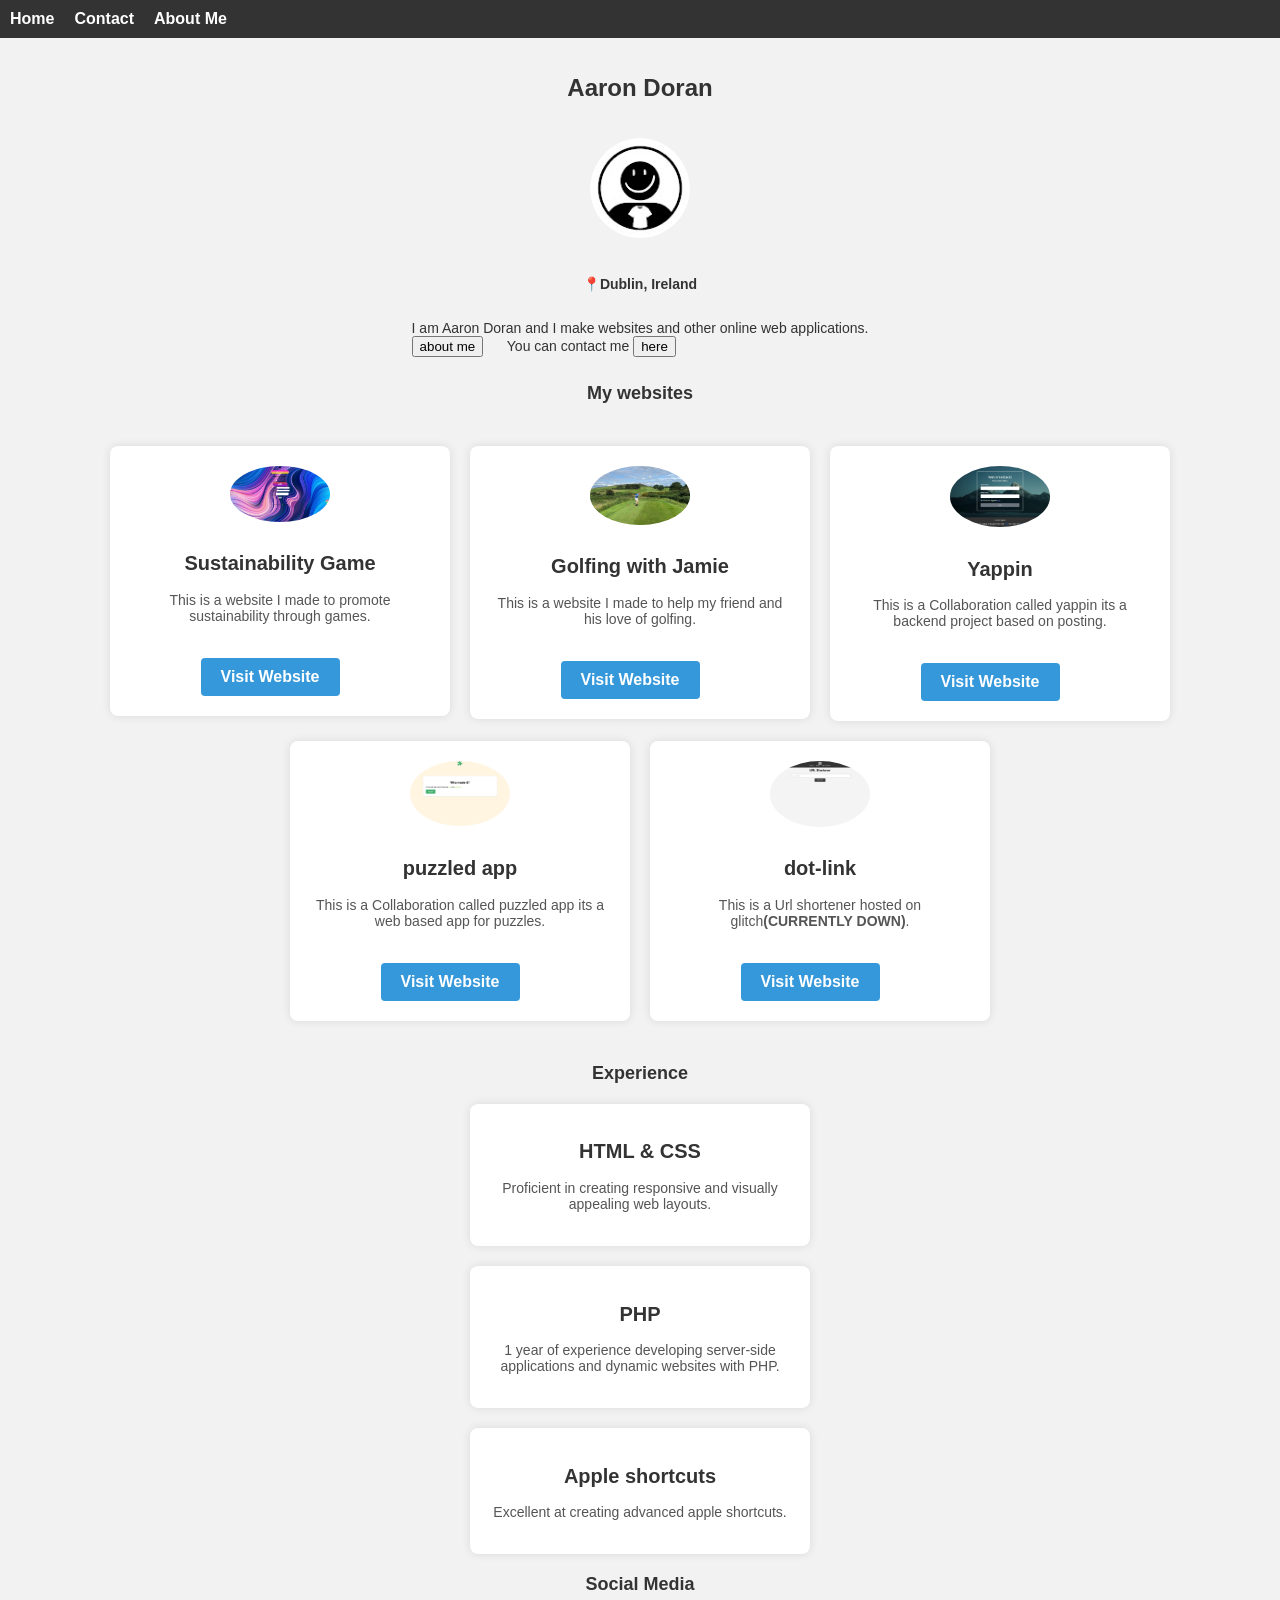
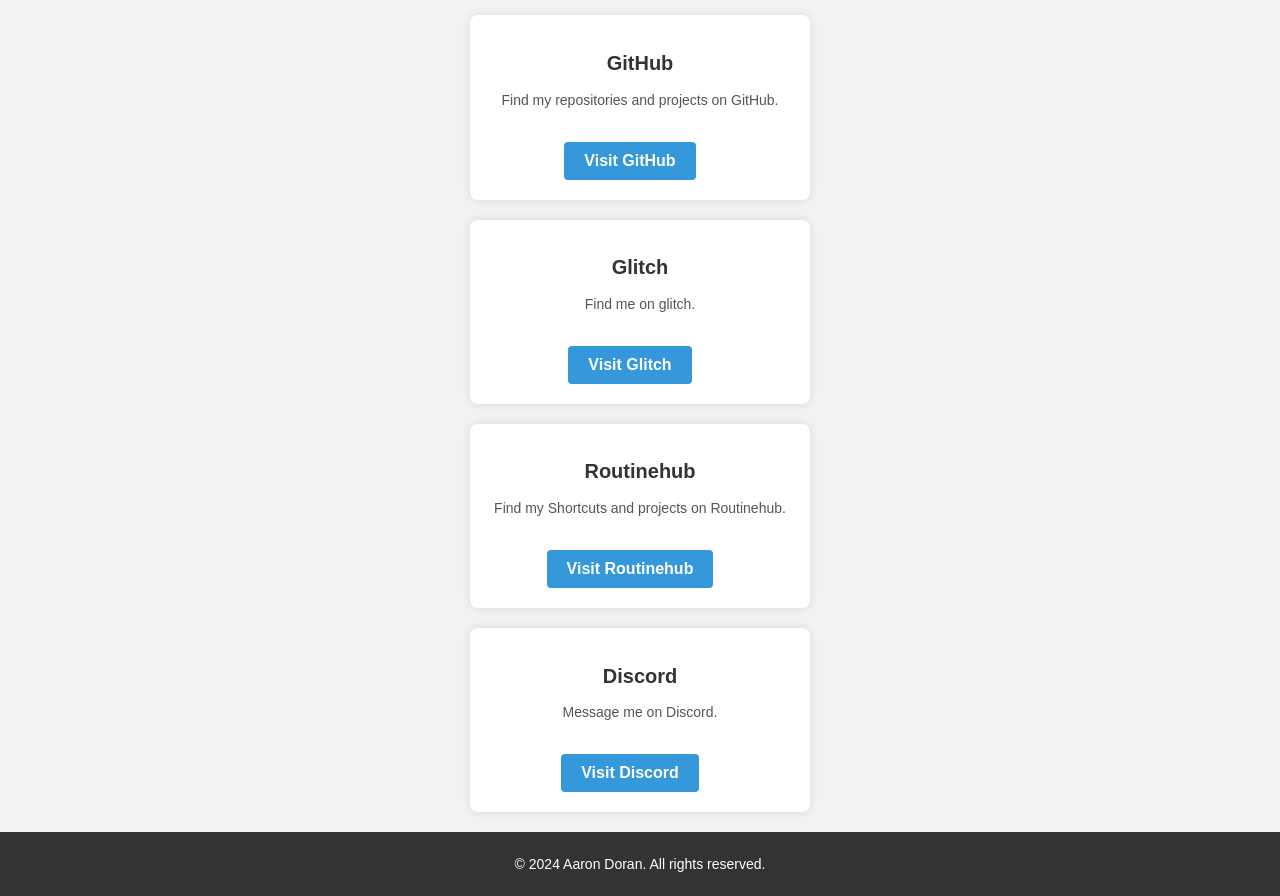
<file: index.html>
<!DOCTYPE html>
<html lang="en">
<head>
    <meta charset="UTF-8">
    <meta name="viewport" content="width=device-width, initial-scale=1.0">
    <link rel="stylesheet" href="css/content-style.css">
    <link rel="stylesheet" href="css/navbar-style.css">
<link rel="apple-touch-icon" sizes="76x76" href="apple-touch-icon.png">
<link rel="icon" type="image/png" sizes="32x32" href="favicon-32x32.png">
<link rel="icon" type="image/png" sizes="16x16" href="favicon-16x16.png">
<link rel="manifest" href="site.webmanifest">
<link rel="mask-icon" href="safari-pinned-tab.svg" color="#5bbad5">
<meta name="msapplication-TileColor" content="#da532c">
<meta name="theme-color" content="#ffffff">
   <style type="text/css">
        /* Apply custom cursor only during hover and normal state */
        body:hover, a:hover, button:hover, input:hover, textarea:hover, select:hover, *:hover {
            cursor: url('[data-uri]'), auto; 
        }
    </style>
    <title>My Portfolio</title>
</head>
<body>
   <nav class="navbar">
        <ul>
            <li><a href="index.html">Home</a></li>
            <li><a href="contact.html">Contact</a></li>
            <li><a href="aboutme.html">About Me</a></li>
            <!-- Add more navigation links as needed -->
        </ul>
    </nav>
    <div class="authenticated-container">
        <div class="title-container">
            <h1 class="title">Aaron Doran</h1>
        </div>
        <div class="logo-container">
            <div class="logo">
                <img src="images/Aarondoran.jpeg" alt="Logo">
            </div>
        </div>
       <b><p>📍Dublin, Ireland</p></b>
        <p>I am Aaron Doran and I make websites and other online web applications.</br><b><a href="aboutme.html"><button>about me</button></a></b> You can contact me <a href="contact.html"><button>here</button></a></p>
        <h1 class="subtitle">My websites</h1>
        <div class="websites-container">
            <div class="website">
                <div class="website-box">
                    <img src="images/sustainabilitypic.jpg" alt="Website 1 Logo" class="website-logo">
                    <h2>Sustainability Game</h2>
                    <p>This is a website I made to promote sustainability through games.</p>
                    <a href="https://aarondoran.github.io/sustainabilitygame" target="_blank">Visit Website</a>
                </div>
            </div>
            <div class="website">
                <div class="website-box">
                    <img src="images/golfingjamie.jpg" alt="Website 2 Logo" class="website-logo">
                    <h2>Golfing with Jamie</h2>
                    <p>This is a website I made to help my friend and his love of golfing.</p>
                    <a href="https://aarondoran.github.io/golfingwithjamie" target="_blank">Visit Website</a>
                </div>
            </div>
            <div class="website">
                <div class="website-box">
                    <img src="images/Yappin.jpg" alt="Website 3 Logo" class="website-logo">
                    <h2>Yappin</h2>
                    <p>This is a Collaboration called yappin its a backend project based on posting.</p>
                    <a href="https://yappin.altk.xyz" target="_blank">Visit Website</a>
                </div>
            </div>
            <div class="website">
                <div class="website-box">
                    <img src="images/puzzled.jpg" alt="Website 4 Logo" class="website-logo">
                    <h2>puzzled app</h2>
                    <p>This is a Collaboration called puzzled app its a web based app for puzzles.</p>
                    <a href="https://puzzled-app.glitch.me/" target="_blank">Visit Website</a>
                </div>
            </div>
            <div class="website">
                <div class="website-box">
                    <img src="images/dotlink.jpg" alt="Website 5 Logo" class="website-logo">
                    <h2>dot-link</h2>
                    <p>This is a Url shortener hosted on glitch<b>(CURRENTLY DOWN)</b>.</p>
                    <a href="https://Dotlink.glitch.me/" target="_blank">Visit Website</a>
                </div>
            </div>
           <!--Note to self add more websites in here-->
        </div>
<div class="experience-container">
    <h1 class="subtitle">Experience</h1>
    <div class="experience-item">
        <h2>HTML & CSS</h2>
        <p>Proficient in creating responsive and visually appealing web layouts.</p>
    </div>
 <div class="experience-item">
        <h2>PHP</h2>
        <p>1 year of experience developing server-side applications and dynamic websites with PHP.</p>
    </div>
    <div class="experience-item">
        <h2>Apple shortcuts</h2>
        <p>Excellent at creating advanced apple shortcuts.</p>
    </div>
    <!-- Add more experience items for other languages -->
<div class="social-media-container">
    <h1 class="subtitle">Social Media</h1>
    <div class="social-media-item">
        <h2>GitHub</h2>
        <p>Find my repositories and projects on GitHub.</p>
        <a href="https://github.com/Aarondoran" target="_blank">Visit GitHub</a>
    </div>
    <div class="social-media-item">
        <h2>Glitch</h2>
        <p>Find me on glitch.</p>
        <a href="https://glitch.com/@aarondoran" target="_blank">Visit Glitch</a>
    </div>
    <div class="social-media-item">
        <h2>Routinehub</h2>
        <p>Find my Shortcuts and projects on Routinehub.</p>
        <a href="https://routinehub.co/user/Aarond11" target="_blank">Visit Routinehub</a>
    </div>
    <div class="social-media-item">
        <h2>Discord</h2>
        <p>Message me on Discord.</p>
        <a href="https://discordapp.com/users/1059184281605378078" target="_blank">Visit Discord</a>
    </div>
    <!-- Note to self add my oyther social medias here -->
</div>
    </div>
        <footer class="footer">
            <p>&copy; 2024 Aaron Doran. All rights reserved.</p>
        </footer>
</body>
</html>
</file>
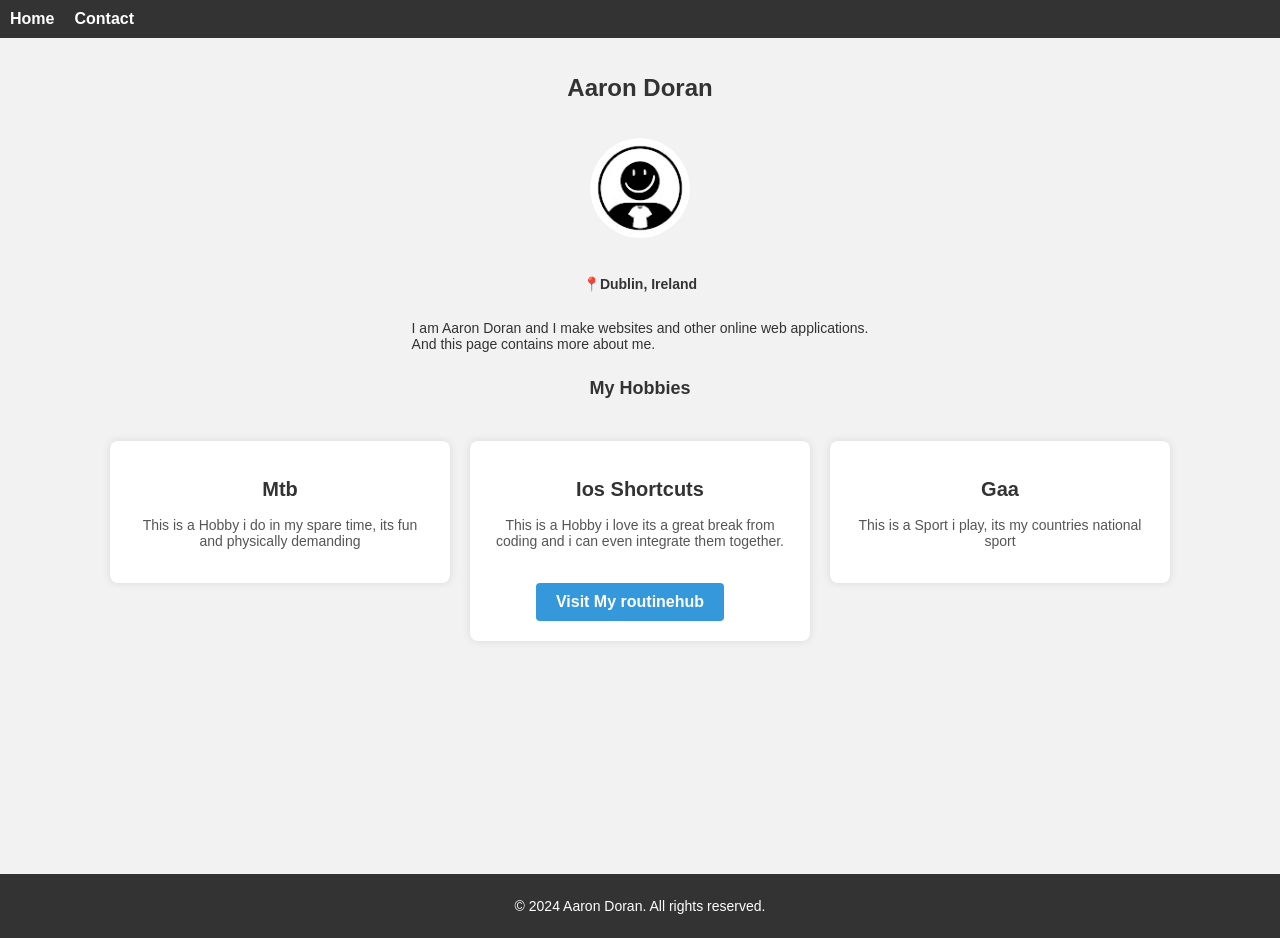
<file: aboutme.html>
<!DOCTYPE html>
<html lang="en">
<head>
    <meta charset="UTF-8">
    <meta name="viewport" content="width=device-width, initial-scale=1.0">
    <link rel="stylesheet" href="css/content-style.css">
    <link rel="stylesheet" href="css/navbar-style.css">
<link rel="apple-touch-icon" sizes="76x76" href="apple-touch-icon.png">
<link rel="icon" type="image/png" sizes="32x32" href="favicon-32x32.png">
<link rel="icon" type="image/png" sizes="16x16" href="favicon-16x16.png">
<link rel="manifest" href="site.webmanifest">
<link rel="mask-icon" href="safari-pinned-tab.svg" color="#5bbad5">
<meta name="msapplication-TileColor" content="#da532c">
<meta name="theme-color" content="#ffffff">
   <style type="text/css">
        /* Apply custom cursor only during hover and normal state */
        body:hover, a:hover, button:hover, input:hover, textarea:hover, select:hover, *:hover {
            cursor: url('[data-uri]'), auto; 
        }
    </style>
    <title>About Me</title>
</head>
<body>
   <nav class="navbar">
        <ul>
            <li><a href="index.html">Home</a></li>
            <li><a href="contact.html">Contact</a></li>
            <!-- Add more navigation links as needed -->
        </ul>
    </nav>
    <div class="authenticated-container">
        <div class="title-container">
            <h1 class="title">Aaron Doran</h1>
        </div>
        <div class="logo-container">
            <div class="logo">
                <img src="images/Aarondoran.jpeg" alt="Logo">
            </div>
        </div>
       <b><p>📍Dublin, Ireland</p></b>
        <p>I am Aaron Doran and I make websites and other online web applications.</br>And this page contains more about me.</p>
        <h1 class="subtitle">My Hobbies</h1>
        <div class="websites-container">
            <div class="website">
                <div class="website-box">
                    <h2>Mtb </h2>
                    <p>This is a Hobby i do in my spare time, its fun and physically demanding</p>
                </div>
            </div>
            <div class="website">
                <div class="website-box">
                    <h2>Ios Shortcuts</h2>
                    <p>This is a Hobby i love its a great break from coding and i can even integrate them together.</p>
                    <a href="https://routinehub.co/user/Aarond11" target="_blank">Visit My routinehub</a>
                </div>
            </div>
            <div class="website">
                <div class="website-box">
                    <h2>Gaa</h2>
                    <p>This is a Sport i play, its my countries national sport</p>
                </div>
            </div>
        </div>

        <footer class="footer">
            <p>&copy; 2024 Aaron Doran. All rights reserved.</p>
        </footer>
</body>
</html>
</file>
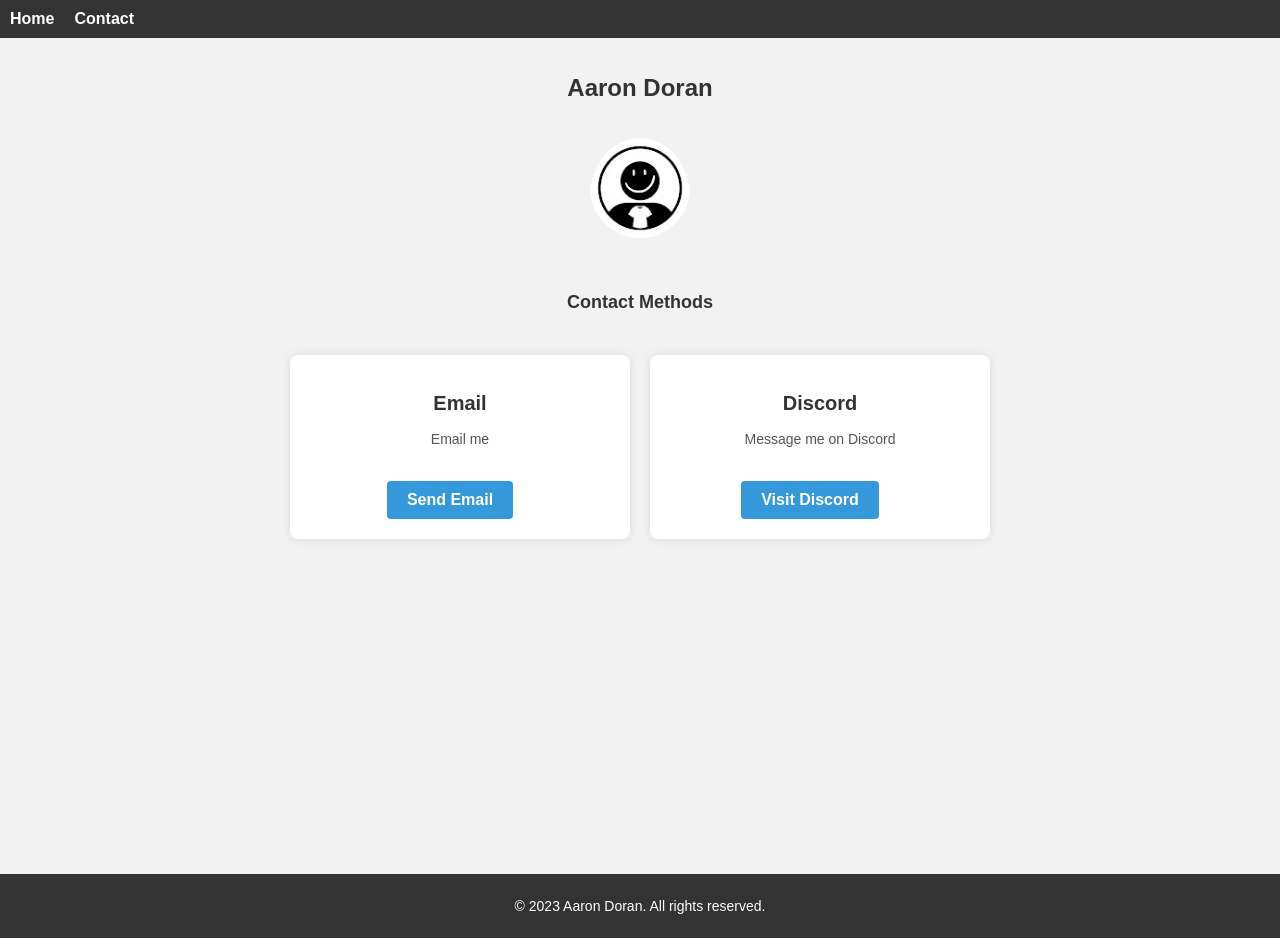
<file: contact.html>
<!DOCTYPE html>
<html lang="en">
<head>
    <meta charset="UTF-8">
    <meta name="viewport" content="width=device-width, initial-scale=1.0">
    <link rel="stylesheet" href="css/contact-style.css">
    <link rel="stylesheet" href="css/navbar-style.css">
    <link rel="apple-touch-icon" sizes="76x76" href="apple-touch-icon.png">
<link rel="icon" type="image/png" sizes="32x32" href="favicon-32x32.png">
<link rel="icon" type="image/png" sizes="16x16" href="favicon-16x16.png">
<link rel="manifest" href="site.webmanifest">
<link rel="mask-icon" href="safari-pinned-tab.svg" color="#5bbad5">
<meta name="msapplication-TileColor" content="#da532c">
<meta name="theme-color" content="#ffffff">
     <style type="text/css">
        /* Apply custom cursor only during hover and normal state */
        body:hover, a:hover, button:hover, input:hover, textarea:hover, select:hover, *:hover {
            cursor: url('[data-uri]'), auto; 
        }
    </style>
        <title>Contact Me</title>
</head>
<body>
    <nav class="navbar">
        <ul>
            <li><a href="index.html">Home</a></li>
            <li><a href="contact.html">Contact</a></li>
            <!-- Add more navigation links as needed -->
        </ul>
    </nav>
    <div class="authenticated-container">
        <div class="title-container">
            <h1 class="title">Aaron Doran</h1>
        </div>
 <div class="logo-container">
        <div class="logo">
            <a href="index.html">
                <img src="images/Aarondoran.jpeg" alt="Logo">
            </a>
        </div>
    </div>
        <h1 class="subtitle">Contact Methods</h1>
        <div class="websites-container">
            <div class="website">
                <div class="website-box">
                    <h2>Email</h2>
                    <p>Email me</p>
                    <a href="mailto:aarondoran@outlook.ie" target="_blank" class="contact-button">Send Email</a>
                </div>
            </div>
            <div class="website">
                <div class="website-box">
                    <h2>Discord</h2>
                    <p>Message me on Discord</p>
                    <a href="https://discordapp.com/users/1059184281605378078" target="_blank" class="contact-button">Visit Discord</a>
                </div>
            </div>
            <!-- Add more contact methods as needed -->
        </div>
        <footer class="footer">
            <p>&copy; 2023 Aaron Doran. All rights reserved.</p>
        </footer>
    </div>
</body>
</html>
</file>
<file: css/content-style.css>
body {
    margin: 0;
    padding: 0;
    font-family: 'Arial', sans-serif;
    background: #f2f2f2; /* White-grey background */
    color: #333;
}

html, body {
    height: 100%;
}

.authenticated-container {
    display: flex;
    flex-direction: column;
    align-items: center;
    justify-content: space-between;
    min-height: 100vh;
}

.logo-container {
    text-align: center;
    margin-top: 20px;
}

.logo {
    border-radius: 50%;
    overflow: hidden;
    margin-bottom: 20px; /* Adjust margin as needed */
}

.logo img {
    max-width: 100px; /* Adjust the value as needed */
    height: auto;
    border-radius: 50%;
}

.title-container {
    text-align: center;
    margin-top: 20px;
}

.title {
    font-size: 24px;
    text-size: 48px;
}

.websites-container {
    flex-grow: 1;
    display: flex;
    flex-wrap: wrap;
    justify-content: center;
    margin-top: 20px;
}

.website {
    margin: 10px;
}

.website-box {
    text-align: center;
    background-color: #fff;
    padding: 20px;
    border-radius: 8px;
    box-shadow: 0 0 10px rgba(0, 0, 0, 0.1);
    width: 300px;
}

.website h2 {
    font-size: 20px;
    color: #333;
}

.website p {
    margin-top: 10px;
    color: #555;
}

.website a {
    display: inline-block;
    margin-top: 20px;
    padding: 10px 20px;
    background-color: #3498db;
    color: #fff;
    text-decoration: none;
    border-radius: 4px;
    transition: background-color 0.3s;
}

.website a:hover {
    background-color: #444;
}

.website-logo {
    max-width: 100px;
    border-radius: 50%;
    margin-bottom: 10px;
}

.footer {
    width: 100%;
    padding: 10px;
    text-align: center;
    background-color: #333;
    color: #fff;
}

.subtitle {
    font-size: 18px;
    text-size: 24px;
}

p {
    font-size: 14px;
}
.experience-container {
    text-align: center;
    margin-top: 20px;
}

.experience-item {
    background-color: #fff;
    padding: 20px;
    border-radius: 8px;
    box-shadow: 0 0 10px rgba(0, 0, 0, 0.1);
    width: 300px;
    margin: 20px auto;
}

.experience-item h2 {
    font-size: 20px;
    color: #333;
}

.experience-item p {
    margin-top: 10px;
    color: #555;
}

.social-media-container {
    text-align: center;
    margin-top: 20px;
}

.social-media-item {
    background-color: #fff;
    padding: 20px;
    border-radius: 8px;
    box-shadow: 0 0 10px rgba(0, 0, 0, 0.1);
    width: 300px;
    margin: 20px auto;
}

.social-media-item h2 {
    font-size: 20px;
    color: #333;
}

.social-media-item p {
    margin-top: 10px;
    color: #555;
}

.social-media-item a {
    display: inline-block;
    margin-top: 20px;
    padding: 10px 20px;
    background-color: #3498db;
    color: #fff;
    text-decoration: none;
    border-radius: 4px;
    transition: background-color 0.3s;
}

.social-media-item a:hover {
    background-color: #2980b9;
}
.websites-container button {
    display: inline-block;
    padding: 10px 20px;
    background-color: #3498db;
    color: #fff;
    text-decoration: none;
    border-radius: 4px;
    transition: background-color 0.3s;
    border: none; /* Remove default button border */
    cursor: pointer; /* Ensure buttons get a pointer cursor */
}

a:hover, button:hover {
    background-color: #2980b9;
}

a:focus, button:focus {
    outline: none; /* Remove default focus outline */
    box-shadow: 0 0 0 3px rgba(52, 152, 219, 0.5); /* Add custom focus outline */
}
</file>
<file: css/navbar-style.css>
/* Add your navbar styles here */
body {
    margin: 0;
    font-family: 'Arial', sans-serif;
    overflow-x: hidden; /* Prevent horizontal overflow */
}

.navbar {
    background-color: #333;
    padding: 10px;
    width: 100%;
}

ul {
    list-style-type: none;
    margin: 0;
    padding: 0;
    display: flex;
}

a {
    text-decoration: none;
    color: #fff;
    font-weight: bold;
    font-size: 16px;
    transition: color 0.3s;
    margin-right: 20px;
}

a:hover {
    color: #444444;
}
</file>
<file: css/contact-style.css>
body {
    margin: 0;
    padding: 0;
    font-family: 'Arial', sans-serif;
    background: #f2f2f2; /* White-grey background */
    color: #333;
    overflow-x: hidden; /* Prevent horizontal overflow */
}

html, body {
    height: 100%;
}

.authenticated-container {
    display: flex;
    flex-direction: column;
    align-items: center;
    justify-content: space-between;
    min-height: 100vh;
}

.logo-container {
    text-align: center;
    margin-top: 20px;
}

.logo {
    display: inline-block; /* Ensures the div doesn't stretch */
    border-radius: 50%;
    overflow: hidden;
    margin-bottom: 20px; /* Adjust margin as needed */
}

.logo img {
    display: block; /* Removes the space below the image */
    max-width: 100px; /* Adjust the value as needed */
    width: 100%; /* Ensures the image scales with the container */
    height: auto;
    border-radius: 50%;
}


.title-container {
    text-align: center;
    margin-top: 20px;
}

.title {
    font-size: 24px;
}

.websites-container {
    flex-grow: 1;
    display: flex;
    flex-wrap: wrap;
    justify-content: center;
    margin-top: 20px;
}

.website {
    margin: 10px;
}

.website-box {
    text-align: center;
    background-color: #fff;
    padding: 20px;
    border-radius: 8px;
    box-shadow: 0 0 10px rgba(0, 0, 0, 0.1);
    width: 300px;
}

.website h2 {
    font-size: 20px;
    color: #333;
}

.website p {
    margin-top: 10px;
    color: #555;
}

.website a {
    display: inline-block;
    margin-top: 20px;
    padding: 10px 20px;
    background-color: #3498db;
    color: #fff;
    text-decoration: none;
    border-radius: 4px;
    transition: background-color 0.3s;
}

.website a:hover {
    background-color: #2980b9;
}

.website-logo {
    max-width: 100px;
    border-radius: 50%;
    margin-bottom: 10px;
}

.footer {
    width: 100%;
    padding: 10px;
    text-align: center;
    background-color: #333;
    color: #fff;
}

.subtitle {
    font-size: 18px;
}

p {
    font-size: 14px;
}

.contact-container {
    text-align: center;
    padding: 20px;
}

.contact-list {
    list-style-type: none;
    padding: 0;
}

.contact-list li {
    margin: 10px 0;
}

.contact-list a {
    color: #3498db;
    text-decoration: none;
}

.contact-list a:hover {
    text-decoration: underline;
}

.contact-button {
    display: inline-block;
    margin-top: 10px;
    padding: 10px 20px;
    background-color: #3498db;
    color: #fff;
    text-decoration: none;
    border-radius: 4px;
    transition: background-color 0.3s;
}

.contact-button:hover {
    background-color: #2980b9;
}
</file>
